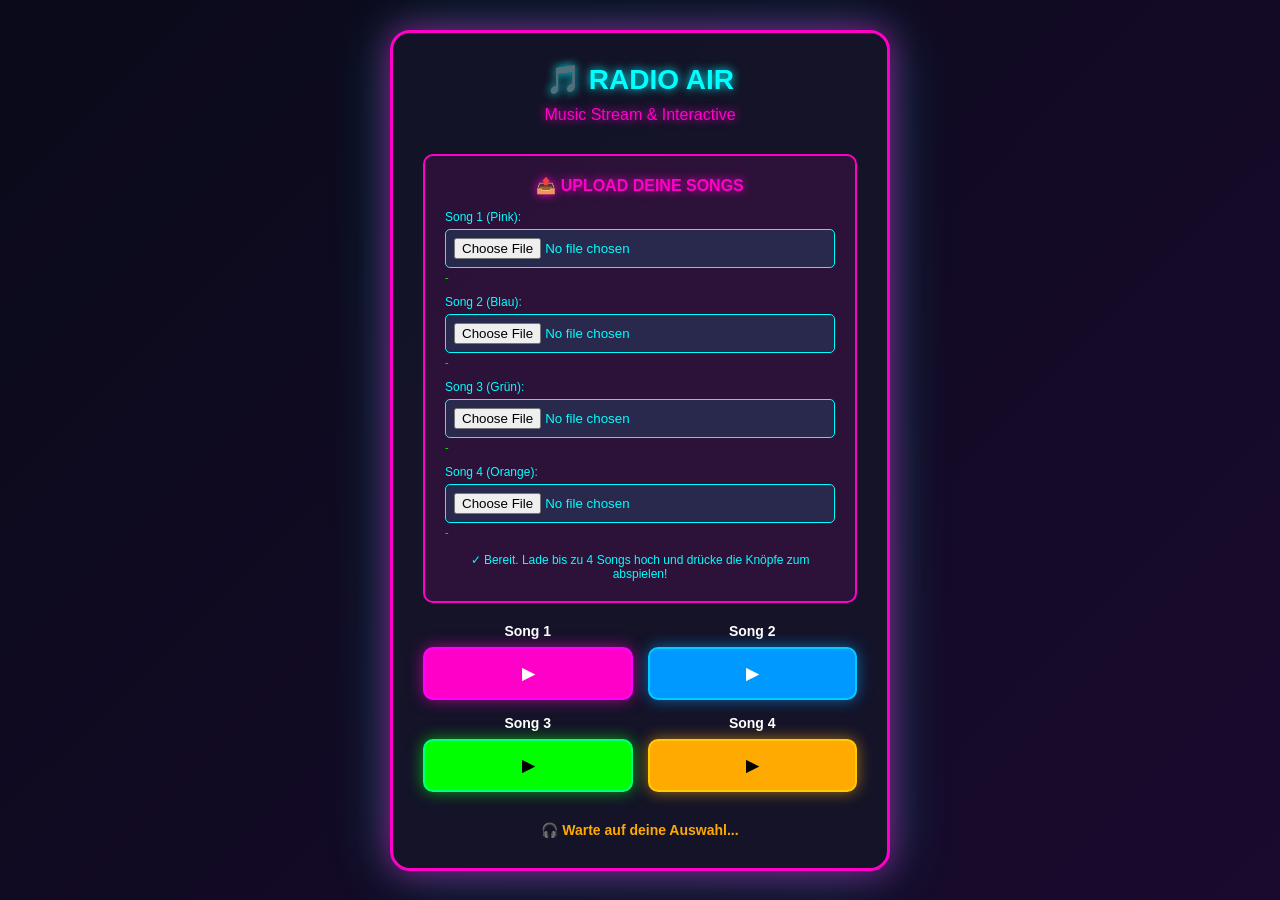
<file: index.html>
<!DOCTYPE html>
<html lang="de">
<head>
    <meta charset="UTF-8">
    <meta name="viewport" content="width=device-width, initial-scale=1.0">
    <title>RadioAir - Music Stream</title>
    <style>
        * {
            margin: 0;
            padding: 0;
            box-sizing: border-box;
        }
        
        body {
            width: 100%;
            height: 100vh;
            overflow: hidden;
            background: linear-gradient(135deg, #0a0a1a 0%, #1a0a2e 100%);
            font-family: Arial, sans-serif;
            display: flex;
            flex-direction: column;
            align-items: center;
            justify-content: center;
        }
        
        .container {
            width: 90%;
            max-width: 500px;
            background: rgba(20, 20, 40, 0.9);
            border: 3px solid #ff00c8;
            border-radius: 20px;
            padding: 30px;
            box-shadow: 0 0 30px rgba(255, 0, 200, 0.5), 0 0 60px rgba(0, 255, 255, 0.3);
        }
        
        .title {
            text-align: center;
            color: #00ffff;
            font-size: 28px;
            font-weight: bold;
            margin-bottom: 10px;
            text-shadow: 0 0 10px #00ffff;
        }
        
        .subtitle {
            text-align: center;
            color: #ff00c8;
            font-size: 16px;
            margin-bottom: 30px;
            text-shadow: 0 0 10px #ff00c8;
        }
        
        .buttons-container {
            display: grid;
            grid-template-columns: 1fr 1fr;
            gap: 15px;
            margin-bottom: 30px;
        }
        
        .button-group {
            text-align: center;
        }
        
        .button-label {
            display: block;
            font-size: 14px;
            margin-bottom: 8px;
            font-weight: bold;
            color: #fff;
        }
        
        .radio-button {
            width: 100%;
            padding: 15px;
            border: 2px solid;
            border-radius: 10px;
            font-weight: bold;
            font-size: 16px;
            cursor: pointer;
            transition: all 0.3s;
            text-align: center;
        }
        
        .button-pink {
            background: #ff00c8;
            border-color: #ff00ff;
            color: #fff;
            box-shadow: 0 0 15px rgba(255, 0, 200, 0.6);
        }
        
        .button-blue {
            background: #0099ff;
            border-color: #00ccff;
            color: #fff;
            box-shadow: 0 0 15px rgba(0, 153, 255, 0.6);
        }
        
        .button-green {
            background: #00ff00;
            border-color: #00ff88;
            color: #000;
            box-shadow: 0 0 15px rgba(0, 255, 0, 0.6);
        }
        
        .button-orange {
            background: #ffaa00;
            border-color: #ffcc00;
            color: #000;
            box-shadow: 0 0 15px rgba(255, 170, 0, 0.6);
        }
        
        .radio-button:hover {
            transform: scale(1.05);
        }
        
        .radio-button:active {
            transform: scale(0.95);
        }
        
        .upload-section {
            background: rgba(255, 0, 200, 0.1);
            border: 2px solid #ff00c8;
            border-radius: 10px;
            padding: 20px;
            margin-bottom: 20px;
        }
        
        .upload-title {
            color: #ff00c8;
            font-weight: bold;
            margin-bottom: 15px;
            text-align: center;
            text-shadow: 0 0 10px #ff00c8;
        }
        
        .song-input {
            margin-bottom: 12px;
        }
        
        .song-label {
            display: block;
            color: #00ffff;
            font-size: 12px;
            margin-bottom: 5px;
        }
        
        input[type="file"] {
            width: 100%;
            padding: 8px;
            background: rgba(0, 255, 255, 0.1);
            border: 1px solid #00ffff;
            border-radius: 5px;
            color: #00ffff;
            cursor: pointer;
        }
        
        .song-name {
            color: #00ff00;
            font-size: 11px;
            margin-top: 3px;
            word-break: break-all;
        }
        
        .status {
            text-align: center;
            color: #00ffff;
            font-size: 12px;
            margin-top: 15px;
        }
        
        .now-playing {
            text-align: center;
            color: #ffaa00;
            font-weight: bold;
            margin-top: 10px;
            font-size: 14px;
        }
    </style>
</head>
<body>
    <div class="container">
        <div class="title">🎵 RADIO AIR</div>
        <div class="subtitle">Music Stream & Interactive</div>
        
        <div class="upload-section">
            <div class="upload-title">📤 UPLOAD DEINE SONGS</div>
            
            <div class="song-input">
                <label class="song-label">Song 1 (Pink):</label>
                <input type="file" id="song1" accept="audio/*">
                <div class="song-name" id="name1">-</div>
            </div>
            
            <div class="song-input">
                <label class="song-label">Song 2 (Blau):</label>
                <input type="file" id="song2" accept="audio/*">
                <div class="song-name" id="name2">-</div>
            </div>
            
            <div class="song-input">
                <label class="song-label">Song 3 (Grün):</label>
                <input type="file" id="song3" accept="audio/*">
                <div class="song-name" id="name3">-</div>
            </div>
            
            <div class="song-input">
                <label class="song-label">Song 4 (Orange):</label>
                <input type="file" id="song4" accept="audio/*">
                <div class="song-name" id="name4">-</div>
            </div>
            
            <div class="status">✓ Bereit. Lade bis zu 4 Songs hoch und drücke die Knöpfe zum abspielen!</div>
        </div>
        
        <div class="buttons-container">
            <div class="button-group">
                <span class="button-label">Song 1</span>
                <button class="radio-button button-pink" onclick="playSong(1)">▶</button>
            </div>
            <div class="button-group">
                <span class="button-label">Song 2</span>
                <button class="radio-button button-blue" onclick="playSong(2)">▶</button>
            </div>
            <div class="button-group">
                <span class="button-label">Song 3</span>
                <button class="radio-button button-green" onclick="playSong(3)">▶</button>
            </div>
            <div class="button-group">
                <span class="button-label">Song 4</span>
                <button class="radio-button button-orange" onclick="playSong(4)">▶</button>
            </div>
        </div>
        
        <div class="now-playing" id="nowPlaying">🎧 Warte auf deine Auswahl...</div>
    </div>
    
    <audio id="player" style="display:none;"></audio>
    
    <script>
        const songs = { 1: null, 2: null, 3: null, 4: null };
        const songNames = { 1: '-', 2: '-', 3: '-', 4: '-' };
        const audio = document.getElementById('player');
        
        // Upload Handler
        for (let i = 1; i <= 4; i++) {
            document.getElementById(`song${i}`).addEventListener('change', (e) => {
                const file = e.target.files[0];
                if (file) {
                    songs[i] = URL.createObjectURL(file);
                    songNames[i] = file.name.length > 20 ? file.name.substring(0, 20) + '...' : file.name;
                    document.getElementById(`name${i}`).textContent = '✓ ' + songNames[i];
                }
            });
        }
        
        // Play Function
        function playSong(index) {
            if (songs[index]) {
                audio.src = songs[index];
                audio.play();
                document.getElementById('nowPlaying').textContent = `🎵 Spielt: ${songNames[index]}`;
            } else {
                document.getElementById('nowPlaying').textContent = `❌ Song ${index} nicht hochgeladen!`;
            }
        }
    </script>
</body>
</html>
</file>
